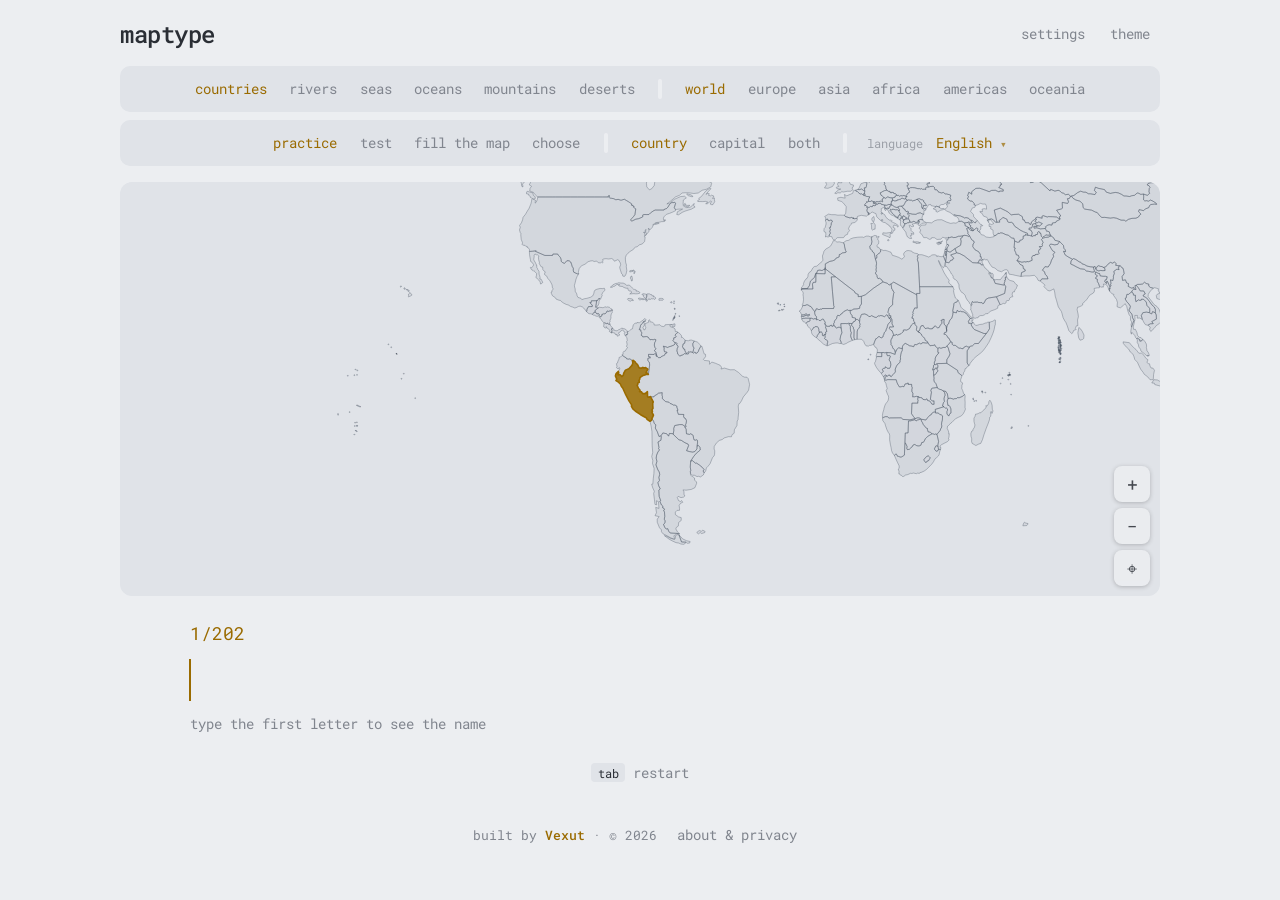
<file: index.html>
<!DOCTYPE html>
<html lang="en">
<head>
<meta charset="utf-8">
<meta name="viewport" content="width=device-width, initial-scale=1, viewport-fit=cover">
<title>maptype</title>
<meta name="description" content="Learn countries, capitals, rivers, seas, mountains and deserts of the world by typing them. Free, in many languages.">
<meta name="theme-color" content="#2e3238">
<meta property="og:title" content="maptype">
<meta property="og:description" content="Learn the countries of the world and their capitals by typing them.">
<meta property="og:type" content="website">
<link rel="icon" href="favicon.svg?v=5" type="image/svg+xml">
<link rel="preload" href="assets/fonts/roboto-mono-latin-400-normal.woff2" as="font" type="font/woff2" crossorigin>
<link rel="stylesheet" href="assets/css/style.css?v=20261116a">
</head>
<body>
<div class="app">
  <header>
    <h1>maptype</h1>
    <div class="hr">
      <button class="ghost" id="optsBtn" type="button" aria-expanded="false" aria-controls="opts">options</button>
      <button class="ghost" id="settingsBtn" type="button" aria-haspopup="dialog">settings</button>
      <button class="ghost" id="theme" type="button" aria-expanded="false" aria-controls="themes">theme</button>
    </div>
    <div class="themes" id="themes" hidden></div>
  </header>

  <div id="opts">
    <div class="opts">
      <div class="grp" role="group" aria-label="Topics: switch any combination on">
        <button type="button" data-topic="countries" title="Switch any topics on or off. At least one stays on.">countries</button>
        <button type="button" data-topic="rivers">rivers</button>
        <button type="button" data-topic="seas" title="Seas, gulfs and bays">seas</button>
        <button type="button" data-topic="oceans" title="The five oceans">oceans</button>
        <button type="button" data-topic="mountains" title="Mountain ranges">mountains</button>
        <button type="button" data-topic="deserts">deserts</button>
      </div>
      <span class="sep" aria-hidden="true"></span>
      <div class="grp" id="regionGrp" role="group" aria-label="Region">
        <button type="button" data-k="region" data-v="world">world</button>
        <button type="button" data-k="region" data-v="europe">europe</button>
        <button type="button" data-k="region" data-v="asia" title="Asia and the Middle East">asia</button>
        <button type="button" data-k="region" data-v="africa">africa</button>
        <button type="button" data-k="region" data-v="americas" title="North and South America">americas</button>
        <button type="button" data-k="region" data-v="oceania">oceania</button>
      </div>
    </div>
    <div class="opts">
      <div class="grp" role="group" aria-label="Difficulty">
        <button type="button" data-k="mode" data-v="practice" title="The answer appears faintly after you type the first letter. Type over it.">practice</button>
        <button type="button" data-k="mode" data-v="test" title="Nothing is shown. Type it from memory. Enter gives a hint, Enter again gives up.">test</button>
        <button type="button" data-k="mode" data-v="fill" title="No questions: type any name in any order and it is coloured in on the map.">fill the map</button>
        <button type="button" data-k="mode" data-v="choose" title="Click countries on the map to choose which ones you are asked about, then just start typing.">choose</button>
      </div>
      <span class="sep" aria-hidden="true"></span>
      <div class="grp" id="askGrp" role="group" aria-label="What to type">
        <button type="button" data-k="ask" data-v="country">country</button>
        <button type="button" data-k="ask" data-v="capital">capital</button>
        <button type="button" data-k="ask" data-v="both" title="Country first, then its capital">both</button>
      </div>
      <span class="sep" aria-hidden="true"></span>
      <div class="grp langpick" role="group" aria-label="Language">
        <span class="lbl">language</span>
        <button type="button" id="langBtn" class="langbtn" aria-haspopup="listbox" aria-expanded="false"><span id="langCur">English</span> <i aria-hidden="true">&#9662;</i></button>
        <div class="langpanel" id="langPanel" hidden>
          <input type="text" id="langSearch" placeholder="search language" autocomplete="off" spellcheck="false" aria-label="Search language">
          <div id="langList" role="listbox"></div>
        </div>
      </div>
    </div>
  </div>

  <div class="mapwrap">
    <svg id="map" role="img" aria-label="World map with one country highlighted"><g id="cam"></g></svg>
    <div class="mapctl" role="group" aria-label="Map zoom">
      <button type="button" id="zin" aria-label="Zoom in">+</button>
      <button type="button" id="zout" aria-label="Zoom out">&minus;</button>
      <button type="button" id="zreset" aria-label="Back to the question" title="Back to the question">&#8982;</button>
    </div>
  </div>

  <main class="typing" id="typing">
    <div class="count" id="count"></div>
    <div class="line" id="line" aria-live="off"></div>
    <div class="focusmsg">click here or start typing</div>
    <div class="cap" id="cap"></div>
    <button class="restart" id="hintBtn" type="button" hidden>hint</button>
    <button class="restart" id="restart" type="button"><kbd>tab</kbd> restart</button>
  </main>

  <section class="res" id="res" hidden></section>

  <p class="keys" id="keys"><kbd>enter</kbd> give up and see the answer</p>

  <div class="foot">
    <span class="by">built by <b>Vexut</b> &middot; &copy; 2026</span>
    <button type="button" class="ghost" id="aboutBtn" aria-expanded="false" aria-controls="about">about &amp; privacy</button>
  </div>
  <section class="about" id="about" hidden>
    <h2>About</h2>
    <p>maptype is a free practice tool for learning the geography of the world by typing: countries and their capitals, plus the main rivers, seas, mountains and deserts. It works in many languages. Built by Vexut. &copy; 2026 Vexut. All rights reserved, except for the third-party material listed under credits.</p>
    <h2>Privacy</h2>
    <p>maptype doesn’t collect any personal data. There are no accounts, ads, analytics or cookies, and the page doesn’t load anything from other websites.</p>
    <p>Your settings (topic, difficulty, region, what to type, language and theme) are saved in your own browser’s local storage so they’re still there next time. They never leave your device. You can remove them by clearing this site’s data in your browser.</p>
    <p>The service hosting this website may keep standard server logs, such as IP addresses, to run and protect the site. Their own privacy policy explains how they handle that.</p>
    <p id="contactLine" hidden>Questions or corrections: <a id="contact"></a></p>
    <h2>Map and names</h2>
    <p>Country names are translated by your browser, so they can differ a little between browsers. Capitals, rivers, seas, mountains and deserts use translated names where they are available and fall back to English where they are not. English names are always accepted as an answer.</p>
    <p>Borders come from Natural Earth (public domain) through the world-atlas project. They’re simplified for learning and don’t take a position on disputed borders or territories.</p>
    <p>Names and capitals are checked carefully, but mistakes can happen. If your teacher’s material says something different, go with your teacher.</p>
    <h2>Credits and licences</h2>
    <p>Map data: Natural Earth (public domain) and world-atlas by Michael Bostock (ISC licence). Capital names in other languages: Wikidata (CC0). Font: Roboto Mono by The Roboto Mono Project Authors (SIL Open Font License 1.1).</p>
    <p>Full licence texts: <a href="third-party-notices.txt">third-party-notices.txt</a></p>
    <h2>Terms</h2>
    <p>maptype is free to use and provided as is, without any warranty.</p>
  </section>
</div>
<div class="sheet" id="sheet" hidden role="dialog" aria-modal="true" aria-label="Settings">
  <div class="sheetin">
    <div class="sheethead"><h2>Settings</h2><button type="button" class="ghost" id="sheetClose">close</button></div>
    <div id="sheetBody"></div>
  </div>
</div>
<input id="inp" type="text" autocomplete="off" autocapitalize="off" autocorrect="off" spellcheck="false" aria-label="Type the answer">

<script src="assets/js/data.js?v=20261116a" defer></script>
<script src="assets/js/iso.js?v=20261116a" defer></script>
<script src="assets/js/capitals.js?v=20261116a" defer></script>
<script src="assets/js/physical.js?v=20261116a" defer></script>
<script src="assets/js/app.js?v=20261116a" defer></script>
<noscript><p style="text-align:center">maptype needs JavaScript to run.</p></noscript>
</body>
</html>
</file>
<file: assets/css/style.css>
/* maptype styles */
@font-face{font-family:"Roboto Mono";font-style:normal;font-weight:400;font-display:swap;src:url("../fonts/roboto-mono-latin-ext-400-normal.woff2") format("woff2");unicode-range:U+0100-02BA,U+02BD-02C5,U+02C7-02CC,U+02CE-02D7,U+02DD-02FF,U+0304,U+0308,U+0329,U+1D00-1DBF,U+1E00-1E9F,U+1EF2-1EFF,U+2020,U+20A0-20AB,U+20AD-20C0,U+2113,U+2C60-2C7F,U+A720-A7FF}
@font-face{font-family:"Roboto Mono";font-style:normal;font-weight:400;font-display:swap;src:url("../fonts/roboto-mono-latin-400-normal.woff2") format("woff2");unicode-range:U+0000-00FF,U+0131,U+0152-0153,U+02BB-02BC,U+02C6,U+02DA,U+02DC,U+0304,U+0308,U+0329,U+2000-206F,U+20AC,U+2122,U+2191,U+2193,U+2212,U+2215,U+FEFF,U+FFFD}
@font-face{font-family:"Roboto Mono";font-style:normal;font-weight:500;font-display:swap;src:url("../fonts/roboto-mono-latin-ext-500-normal.woff2") format("woff2");unicode-range:U+0100-02BA,U+02BD-02C5,U+02C7-02CC,U+02CE-02D7,U+02DD-02FF,U+0304,U+0308,U+0329,U+1D00-1DBF,U+1E00-1E9F,U+1EF2-1EFF,U+2020,U+20A0-20AB,U+20AD-20C0,U+2113,U+2C60-2C7F,U+A720-A7FF}
@font-face{font-family:"Roboto Mono";font-style:normal;font-weight:500;font-display:swap;src:url("../fonts/roboto-mono-latin-500-normal.woff2") format("woff2");unicode-range:U+0000-00FF,U+0131,U+0152-0153,U+02BB-02BC,U+02C6,U+02DA,U+02DC,U+0304,U+0308,U+0329,U+2000-206F,U+20AC,U+2122,U+2191,U+2193,U+2212,U+2215,U+FEFF,U+FFFD}

:root{
  box-sizing:border-box;
  padding-top:env(safe-area-inset-top,0px);
  padding-bottom:env(safe-area-inset-bottom,0px);
  --bg:#eceef1; --panel:#e0e3e8; --main:#9a6b00; --sub:#80858e; --text:#2a2e35; --err:#c23b4a;
  --land:rgba(100,110,125,.10); --line:rgba(70,80,95,.5);
  color-scheme:light;
}
@media (prefers-color-scheme: dark){
  :root:not([data-theme="light"]){
    --bg:#2e3238; --panel:#272b30; --main:#e6b43c; --sub:#686c73; --text:#d5d3c8; --err:#cf4d5d;
    --land:rgba(213,211,200,.05); --line:rgba(213,211,200,.4);
    color-scheme:dark;
  }
}
:root[data-theme="dark"]{
  --bg:#2e3238; --panel:#272b30; --main:#e6b43c; --sub:#686c73; --text:#d5d3c8; --err:#cf4d5d;
  --land:rgba(213,211,200,.05); --line:rgba(213,211,200,.4);
  color-scheme:dark;
}
:root[data-theme]{--land:color-mix(in srgb,var(--text) 6%,transparent);--line:color-mix(in srgb,var(--text) 42%,transparent)}
html{scroll-padding-top:env(safe-area-inset-top,0px);height:100%}
*,*::before,*::after{box-sizing:inherit}
body{margin:0;min-height:100%;background:var(--bg);color:var(--text);
  font-family:"Roboto Mono",ui-monospace,SFMono-Regular,Menlo,Consolas,monospace;
  -webkit-font-smoothing:antialiased}
.app{max-width:1080px;margin:0 auto;padding:18px 20px 40px}
header{position:relative;z-index:5;display:flex;align-items:center;justify-content:space-between;margin-bottom:16px}
h1{margin:0;font-size:1.5rem;font-weight:500;color:var(--text);letter-spacing:-.02em}
button{font:inherit;color:inherit;background:none;border:0;cursor:pointer}
button:focus-visible{outline:2px solid var(--main);outline-offset:2px}
.ghost{color:var(--sub);font-size:.85rem;padding:.4rem .6rem;border-radius:6px}
.ghost:hover{color:var(--text)}

.themes{position:absolute;right:0;top:100%;margin-top:6px;z-index:10;width:min(360px,100%);background:var(--panel);border-radius:12px;padding:10px;display:grid;grid-template-columns:repeat(2,1fr);gap:8px;box-shadow:0 10px 30px rgba(0,0,0,.35)}
.themes button{display:flex;align-items:center;justify-content:space-between;gap:8px;padding:.65rem .75rem;border-radius:8px;font-size:.85rem;border:2px solid transparent;text-align:left}
.themes button[data-theme="auto"]{background:var(--bg);color:var(--text)}
.themes button[aria-pressed="true"]{border-color:var(--main)}
.themes i{display:flex;gap:3px}
.themes i b{width:10px;height:10px;border-radius:50%}

.opts{display:flex;flex-wrap:wrap;justify-content:center;align-items:center;gap:4px 6px;
  background:var(--panel);border-radius:10px;padding:6px 10px}
.opts + .opts{margin-top:8px}
.grp{display:flex;flex-wrap:wrap;justify-content:center;align-items:center}
.grp button{color:var(--sub);font-size:.85rem;padding:.5rem .7rem;border-radius:6px}
.grp button:hover{color:var(--text)}
.grp button[aria-pressed="true"]{color:var(--main)}
.lbl{color:var(--sub);font-size:.72rem;opacity:.7;padding:0 2px 0 8px}
.sep{width:4px;height:20px;border-radius:2px;background:var(--bg);margin:0 6px}

.mapwrap{position:relative;margin-top:16px;background:var(--panel);border-radius:12px;overflow:hidden}
#map{display:block;width:100%;height:auto;max-height:46vh;touch-action:none;cursor:grab}
#map.grab{cursor:grabbing}
#cam{transform-origin:0 0}
#cam path{fill:var(--land);stroke:var(--line);stroke-width:.7;vector-effect:non-scaling-stroke;
  stroke-linejoin:round;transition:fill .3s,opacity .3s}
#cam path.out{opacity:.4}
#cam path.on{fill:var(--main);fill-opacity:.85;stroke:var(--main);stroke-width:1.6;opacity:1}

.typing{position:relative;max-width:900px;margin:26px auto 0}
.count{color:var(--main);font-size:1.1rem;height:1.7rem}
.count .of{color:var(--sub);margin-left:.9rem;font-size:.95rem}
.line{position:relative;font-size:clamp(1.3rem,3.6vw + .3rem,2.3rem);line-height:1.5;min-height:3.5rem;
  white-space:pre-wrap;color:var(--sub);transition:filter .15s;cursor:text}
.line .ok{color:var(--text)}
.line .bad{color:var(--err)}
.line .bad.sp{box-shadow:inset 0 -3px var(--err)}
.caret{display:inline-block;width:2px;height:1.15em;background:var(--main);vertical-align:text-bottom;
  margin-right:-2px;position:relative;left:-1px;animation:blink 1s steps(1) infinite}
@keyframes blink{50%{opacity:0}}
.cap{min-height:1.4rem;margin-top:10px;font-size:.85rem;color:var(--sub)}
.cap.err{color:var(--err)}
.typing.blurred .line{filter:blur(5px)}
.focusmsg{position:absolute;left:0;right:0;top:50px;text-align:center;color:var(--text);font-size:.95rem;display:none;pointer-events:none}
.typing.blurred .focusmsg{display:block}

.restart{display:block;margin:18px auto 0;color:var(--sub);font-size:.85rem;padding:.5rem .8rem;border-radius:6px}
.restart:hover{color:var(--text)}
kbd{font:inherit;font-size:.75rem;background:var(--panel);color:var(--text);padding:.12rem .4rem;border-radius:4px}

.res{max-width:900px;margin:30px auto 0}
.stats{display:flex;flex-wrap:wrap;gap:28px 44px}
.stat .l{color:var(--sub);font-size:1rem}
.stat .val{color:var(--main);font-size:clamp(2.2rem,7vw,3.6rem);line-height:1.1}
.res h2{font-size:.95rem;font-weight:400;color:var(--sub);margin:28px 0 10px}
.miss{display:flex;flex-wrap:wrap;gap:8px}
.miss span{background:var(--panel);color:var(--text);padding:.35rem .6rem;border-radius:6px;font-size:.9rem}
.acts{display:flex;flex-wrap:wrap;gap:10px;margin-top:28px}
.acts button{background:var(--panel);color:var(--text);padding:.65rem 1rem;border-radius:8px;font-size:.9rem}
.acts button:hover{background:var(--main);color:var(--bg)}
.keys{text-align:center;color:var(--sub);font-size:.8rem;margin-top:26px}

#inp{position:fixed;left:0;top:0;width:1px;height:1px;opacity:0;border:0;padding:0;font-size:16px}
@media (prefers-reduced-motion: reduce){
  #cam{transition:none} .caret{animation:none}
}
.hr{display:flex;align-items:center;gap:6px}
.by{color:var(--sub);font-size:.8rem}
.by b{color:var(--main);font-weight:500}
.foot{display:flex;justify-content:center;align-items:center;gap:10px;margin-top:30px}
.about{max-width:720px;margin:14px auto 0;font-size:.85rem;line-height:1.7}
.about h2{font-size:.95rem;font-weight:500;color:var(--main);margin:22px 0 6px}
.about p{margin:0 0 10px;color:var(--sub)}
.about a{color:var(--main)}
.about details{margin-top:8px;color:var(--sub)}
.about summary{cursor:pointer}
.about pre{white-space:pre-wrap;font-size:.72rem;max-height:320px;overflow:auto;background:var(--panel);color:var(--text);padding:12px;border-radius:8px}
[hidden]{display:none!important}

.langpick{position:relative}
.grp .langbtn{color:var(--main)}
.langbtn i{font-style:normal;font-size:.7rem;opacity:.7}
.langpanel{position:absolute;left:0;top:100%;margin-top:6px;z-index:20;width:240px;max-width:86vw;background:var(--panel);border-radius:10px;padding:8px;box-shadow:0 10px 30px rgba(0,0,0,.35);text-align:left}
.langpanel input{width:100%;font:inherit;font-size:.85rem;color:var(--text);background:var(--bg);border:2px solid transparent;border-radius:6px;padding:.5rem .6rem;outline:none}
.langpanel input:focus{border-color:var(--main)}
#langList{max-height:260px;overflow-y:auto;margin-top:6px;display:flex;flex-direction:column}
#langList button{text-align:left;color:var(--text);font-size:.85rem;padding:.45rem .6rem;border-radius:6px}
#langList button:hover{background:var(--bg)}
#langList button[aria-selected="true"]{color:var(--main)}
#langList .none{color:var(--sub);font-size:.8rem;padding:.45rem .6rem}

.best{color:var(--sub);font-size:.85rem;margin:18px 0 0}

/* rivers, seas, mountains, deserts */
#cam path.ph{display:none;fill:none;stroke:none}
#cam path.ph.on{display:inline;stroke:var(--main);stroke-width:1.2;fill-opacity:.5;fill:var(--main)}
#cam path.ph.river.on{fill:none;stroke-width:2.6;stroke-linecap:round}
#cam path.ph.sea.on,#cam path.ph.ocean.on{fill-opacity:.32}
#cam path.ph.mountain.on,#cam path.ph.desert.on{fill-opacity:.6}
.grp[hidden]+.sep{display:none}
#optsBtn{display:none}

/* phones */
@media (max-width:640px){
  .app{padding:12px 12px calc(28px + env(safe-area-inset-bottom,0px))}
  header{margin-bottom:10px}
  h1{font-size:1.3rem}
  #optsBtn{display:inline-block}
  #opts{display:none}
  #opts.open{display:block}
  .opts{padding:6px 6px;gap:2px 4px}
  .grp button,.ghost{min-height:40px;padding:.5rem .65rem}
  .sep{display:none}
  .grp{width:100%;justify-content:center;padding:2px 0}
  .lbl{width:100%;text-align:center;padding:2px 0 0}
  .langpanel{left:50%;transform:translateX(-50%);width:min(300px,92vw)}
  #langList{max-height:46vh}
  .mapwrap{margin-top:10px;border-radius:10px}
  #map{height:42vh;height:42dvh;max-height:none}
  .typing{margin-top:16px}
  .keys{display:none}
  .foot{margin-top:20px}
  .themes{width:100%}
}
@media (hover:none){
  button{-webkit-tap-highlight-color:transparent;touch-action:manipulation}
}

/* settings sheet */
body.noscroll{overflow:hidden}
.sheet{position:fixed;inset:0;z-index:60;background:rgba(0,0,0,.55);overflow-y:auto;padding:24px 14px;-webkit-overflow-scrolling:touch}
.sheetin{max-width:780px;margin:0 auto;background:var(--bg);border-radius:14px;padding:18px 18px 26px;box-shadow:0 20px 60px rgba(0,0,0,.45)}
.sheethead{display:flex;justify-content:space-between;align-items:center;margin-bottom:6px;position:sticky;top:0;background:var(--bg);padding:4px 0 8px;z-index:2}
.sheethead h2{margin:0;font-size:1.2rem;font-weight:500}
.sheetin h3{font-size:.95rem;font-weight:500;color:var(--main);margin:22px 0 8px}
.snote{color:var(--sub);font-size:.8rem;margin:0 0 10px}
.isearch{width:100%;font:inherit;font-size:16px;color:var(--text);background:var(--panel);border:2px solid transparent;border-radius:8px;padding:.6rem .8rem;outline:none;margin-top:6px}
.isearch:focus{border-color:var(--main)}
details.sec{background:var(--panel);border-radius:10px;margin-bottom:8px;padding:0 12px}
details.sec summary{cursor:pointer;display:flex;justify-content:space-between;align-items:center;padding:12px 0;list-style:none}
details.sec summary::-webkit-details-marker{display:none}
.stitle{color:var(--text)}
.cnt{color:var(--sub);font-size:.8rem}
.stools{display:flex;flex-wrap:wrap;align-items:center;gap:2px 8px;padding-bottom:8px;border-bottom:1px solid var(--bg)}
.stools button{color:var(--sub);font-size:.82rem;padding:.4rem .55rem;border-radius:6px;min-height:34px}
.stools button:hover{color:var(--main)}
.inc{color:var(--sub);font-size:.82rem;display:flex;align-items:center;gap:6px;margin-right:6px}
.only{color:var(--sub);font-size:.72rem;opacity:.7;margin-left:4px}
.items{display:grid;grid-template-columns:repeat(auto-fill,minmax(190px,1fr));gap:0 10px;padding:8px 0 12px;max-height:340px;overflow-y:auto}
.it{display:flex;align-items:center;gap:8px;font-size:.85rem;padding:.38rem 0;cursor:pointer;color:var(--text)}
.it input,.inc input{accent-color:var(--main);width:18px;height:18px}
.it[hidden]{display:none}
.srow{display:flex;flex-wrap:wrap;justify-content:space-between;align-items:center;gap:6px 12px;background:var(--panel);border-radius:10px;padding:8px 12px;margin-bottom:8px}
.slabel{font-size:.88rem;display:flex;flex-direction:column}
.slabel small{color:var(--sub);font-size:.72rem;margin-top:2px}
.srow .grp button{color:var(--sub);font-size:.85rem;padding:.45rem .7rem;border-radius:6px}
.srow .grp button[aria-pressed="true"]{color:var(--main)}
.danger{color:var(--err);font-size:.85rem;padding:.5rem .8rem;border-radius:6px;background:var(--bg)}
@media (max-width:640px){
  .sheet{padding:0}
  .sheetin{border-radius:0;min-height:100%;padding:12px 12px 30px}
  .items{grid-template-columns:repeat(2,1fr);max-height:300px}
  .srow{flex-direction:column;align-items:flex-start}
  .srow .grp{width:100%;justify-content:flex-start}
}

.mapctl{position:absolute;right:10px;bottom:10px;display:flex;flex-direction:column;gap:6px}
.mapctl button{width:36px;height:36px;border-radius:8px;background:var(--bg);color:var(--text);font-size:1.15rem;line-height:1;opacity:.85;box-shadow:0 1px 4px rgba(0,0,0,.25)}
.mapctl button:hover{opacity:1;color:var(--main)}
@media (max-width:640px){.mapctl button{width:40px;height:40px}}

/* fill-the-map mode: found items are coloured in, the ones you gave up on turn red */
#cam path.got{fill:var(--main);fill-opacity:.85;stroke:var(--main);stroke-width:1.2;opacity:1}
#cam path.miss{fill:var(--err);fill-opacity:.55;stroke:var(--err);stroke-width:1.2;opacity:1}
#cam path.ph.got,#cam path.ph.miss{display:inline;fill-opacity:.5}
#cam path.ph.got{stroke:var(--main);fill:var(--main)}
#cam path.ph.miss{stroke:var(--err);fill:var(--err)}
#cam path.ph.river.got,#cam path.ph.river.miss{fill:none;stroke-width:2.6;stroke-linecap:round}

/* choosing countries on the map */
#cam path.off{opacity:.18}
svg.picking{cursor:pointer}
</file>
